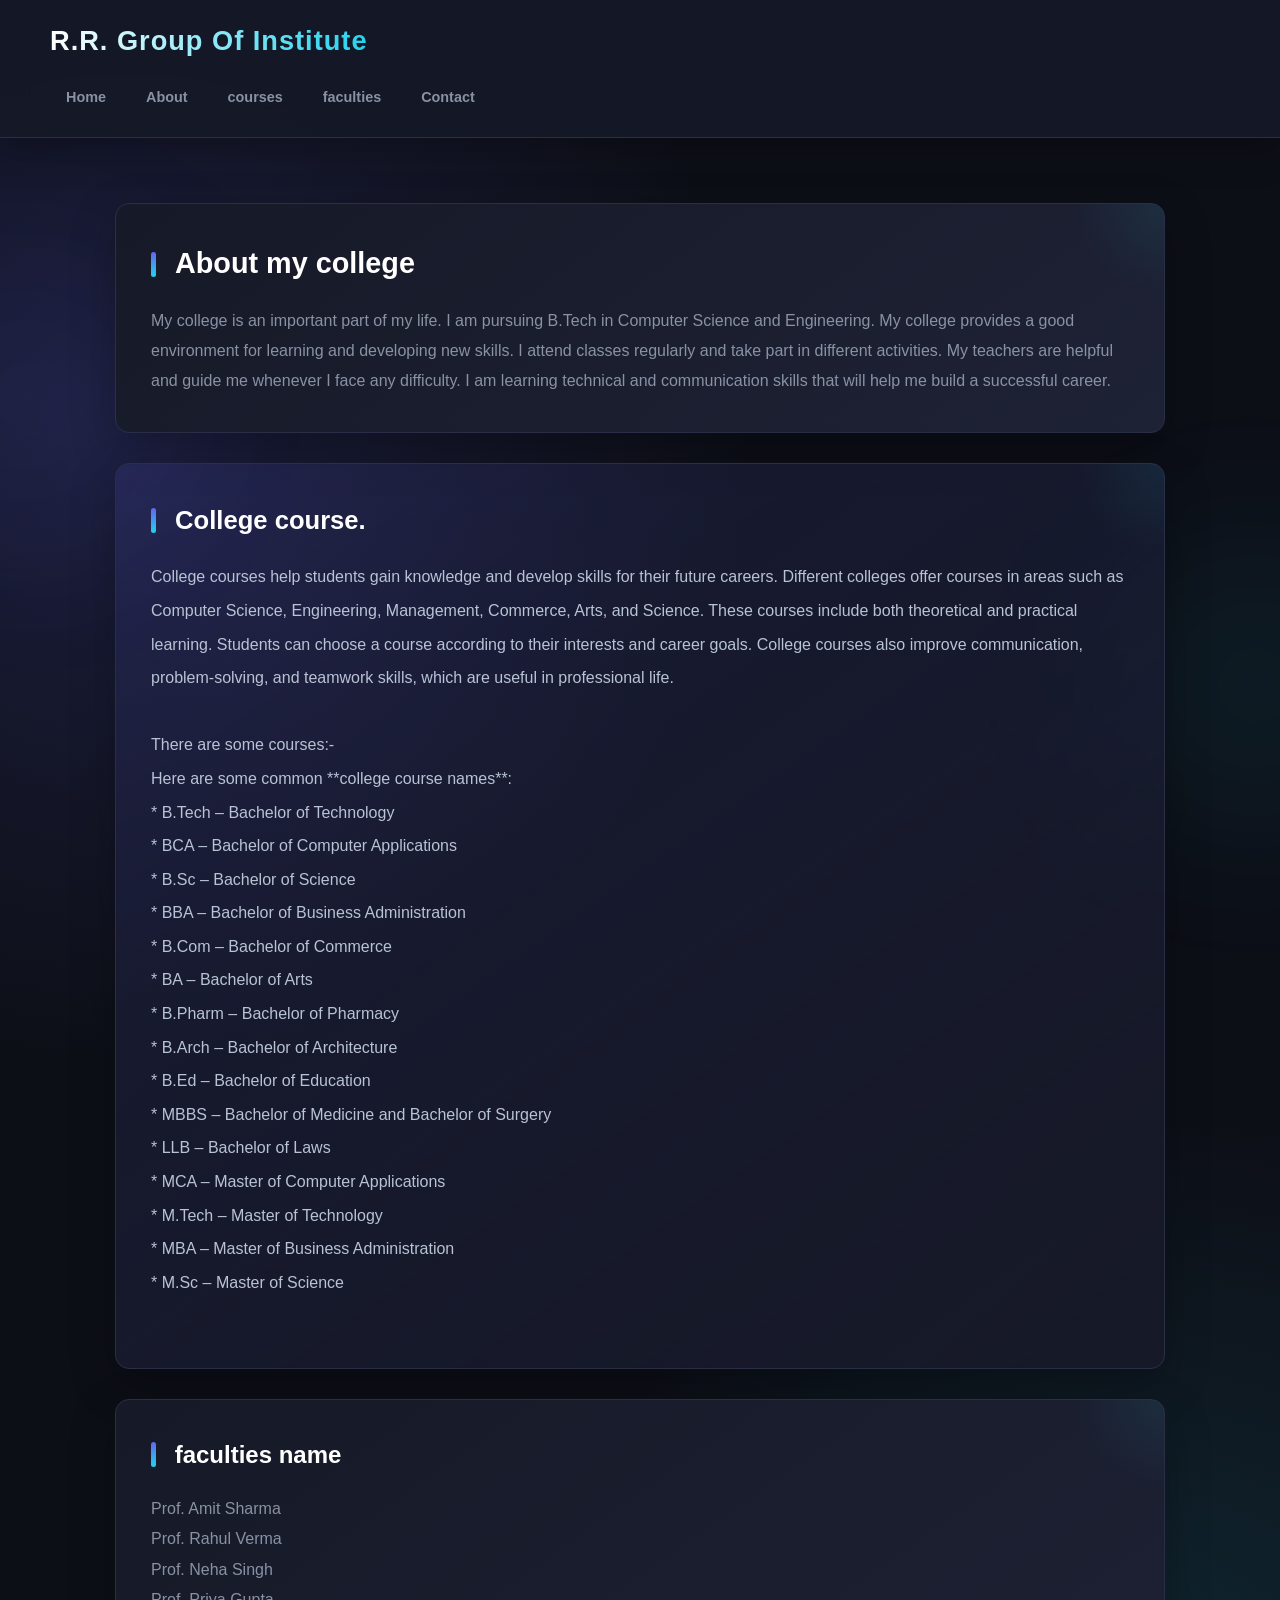
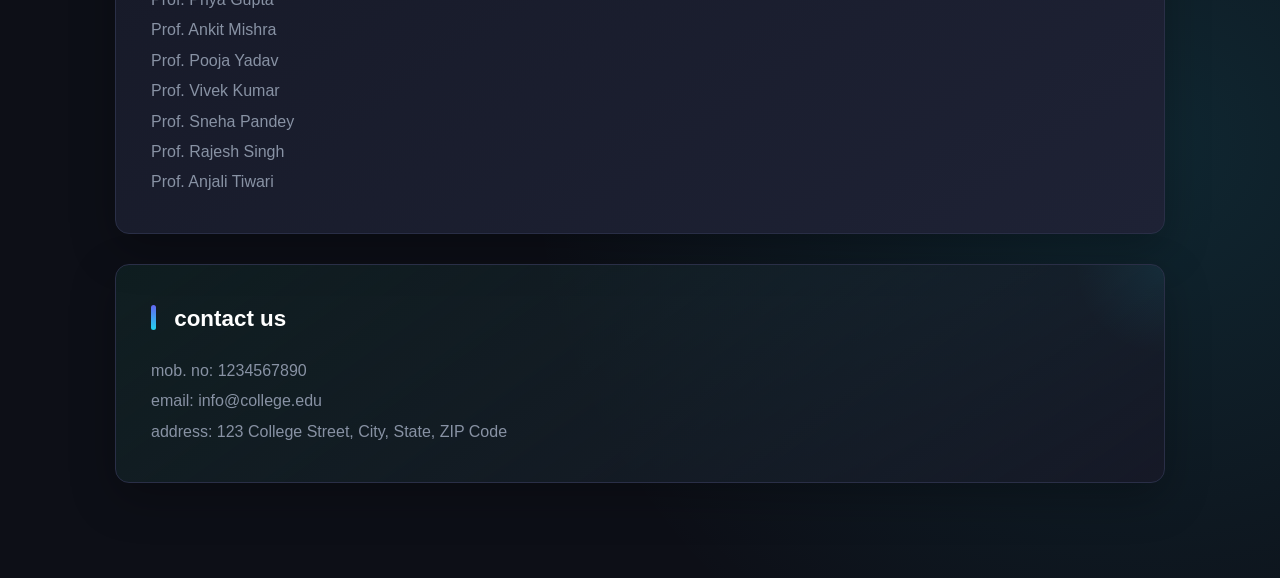
<file: rrgi/index.html>
<!DOCTYPE html>
<html lang="en">
<head>
    <meta charset="UTF-8">
    <meta name="viewport" content="width=device-width, initial-scale=1.0">
    <title>Document</title>
    <link rel="stylesheet" href="style.css">
</head>
<body>
    <header> 
        <h1> R.R. Group Of Institute </h1>
       
        <nav aria-label="main navigation">
            <ul>
                <li><a href="index.html">Home</a></li>
                <li><a href="about.html">About</a></li>
                <li><a href="courses.html">courses</a></li>
                <li><a href="faculties.html">faculties</a></li>
                <li><a href="contact.html">Contact</a></li>
            </ul>     
        </nav>
    </header>
    <main> 
        <article id="mission">
            <h3> About my college</h3>
                <p> My college is an important part of my life. I am pursuing B.Tech in Computer Science and Engineering.
                     My college provides a good environment for learning and developing new skills. 
                     I attend classes regularly and take part in different activities.
                      My teachers are helpful and guide me whenever I face any difficulty.
                     I am learning technical and communication skills that will help me build a successful career.
                    </p> 
        </article>
        <article id="courses">
            <h4>
        College course.
            </h4>
            <p> College courses help students gain knowledge and develop skills for their future careers. 
                Different colleges offer courses in areas such as Computer Science,
                 Engineering, Management, Commerce, Arts, and Science. 
                 These courses include both theoretical and practical learning. 
                 Students can choose a course according to their interests and career goals. 
                 College courses also improve communication, problem-solving, and teamwork skills,
                  which are useful in professional life.<br><br>
                There are some courses:-<br>

                Here are some common **college course names**:<br>

* B.Tech – Bachelor of Technology<br>
* BCA – Bachelor of Computer Applications<br>
* B.Sc – Bachelor of Science<br>
* BBA – Bachelor of Business Administration<br>
* B.Com – Bachelor of Commerce<br>
* BA – Bachelor of Arts<br>
* B.Pharm – Bachelor of Pharmacy<br>
* B.Arch – Bachelor of Architecture<br>
* B.Ed – Bachelor of Education<br>
* MBBS – Bachelor of Medicine and Bachelor of Surgery<br>
* LLB – Bachelor of Laws<br>
* MCA – Master of Computer Applications<br>
* M.Tech – Master of Technology<br>
* MBA – Master of Business Administration<br>
* M.Sc – Master of Science<br><br>

</p>
        </article>
        <article id="Faculties">
            <h5> faculties name</h5>
            <p> Prof. Amit Sharma<br>
Prof. Rahul Verma<br>
Prof. Neha Singh<br>
Prof. Priya Gupta<br>
Prof. Ankit Mishra<br>
Prof. Pooja Yadav<br>
Prof. Vivek Kumar<br>
Prof. Sneha Pandey<br>
Prof. Rajesh Singh<br>
Prof. Anjali Tiwari<br></p>
        </article>
        <article id="contact us">

            <h6> contact us</h6>
            <p> mob. no: 1234567890 <br>
            email: info@college.edu<br>
            address: 123 College Street, City, State, ZIP Code<br>
            </p>
        </article>

    </main>


     
</body>
</html>
</file>
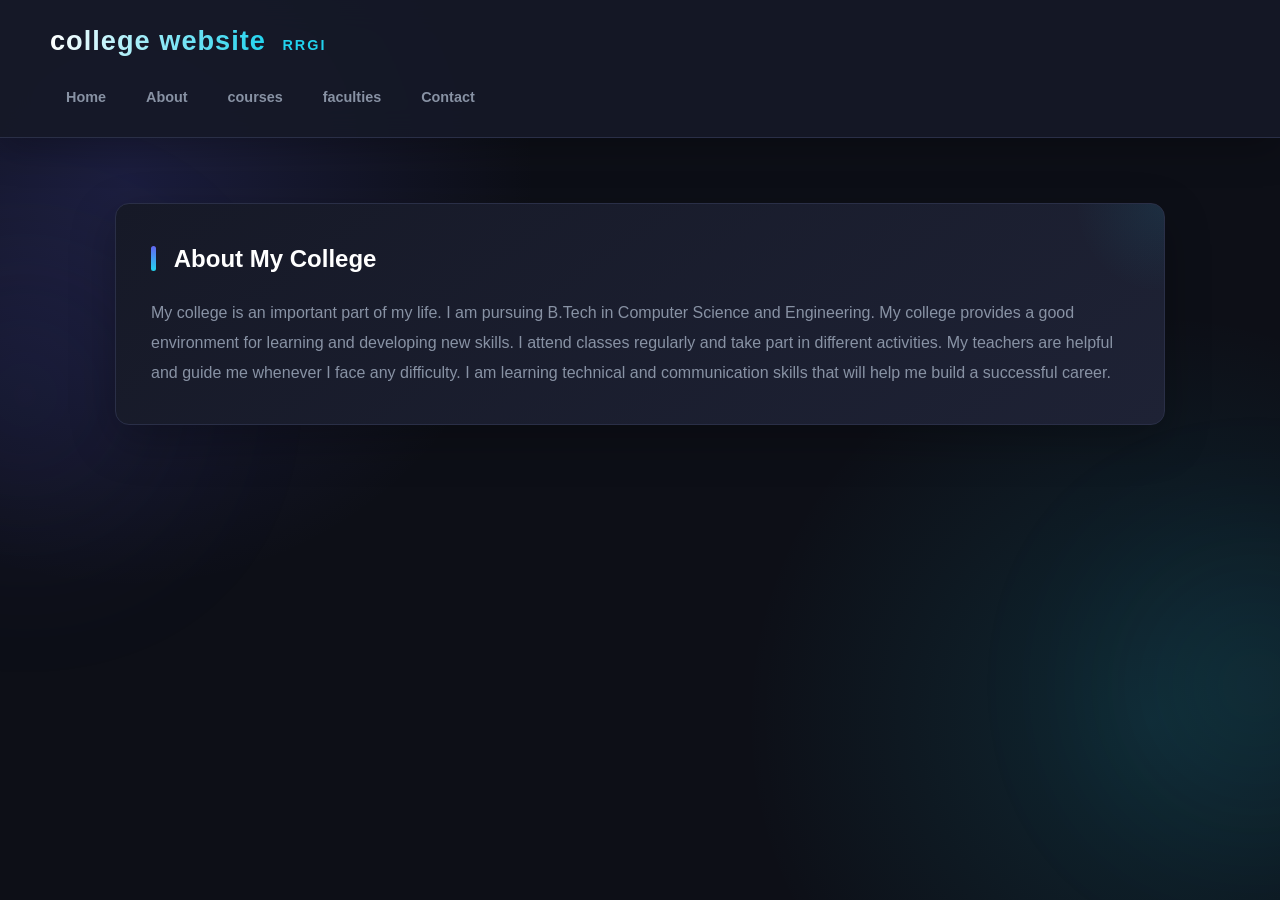
<file: rrgi/about.html>
<!DOCTYPE html>
<html lang="en">
<head>
    <meta charset="UTF-8">
    <meta name="viewport" content="width=device-width, initial-scale=1.0">
    <title>Document</title>
    <link rel="stylesheet" href="style.css">
</head>
<body>
    <header> 
        <h1> college website</h1>
        <p>RRGI</p>
        <nav aria-label="main navigation">
            <ul>
                <li><a href="index.html">Home</a></li>
                <li><a href="about.html">About</a></li>
                <li><a href="courses.html">courses</a></li>
                <li><a href="faculties.html">faculties</a></li>
                <li><a href="contact.html">Contact</a></li>
            </ul>     
        </nav>
    </header>
    <main>
        <article id="about">
            <h5> About My College</h5>
            <p>
                My college is an important part of my life.
                 I am pursuing B.Tech in Computer Science and Engineering. 
                 My college provides a good environment for learning and developing new skills. 
                 I attend classes regularly and take part in different activities.
                  My teachers are helpful and guide me whenever I face any difficulty. 
                  I am learning technical and communication skills that will help me build a successful career.


            </p>
        </article>
    </main>
</file>
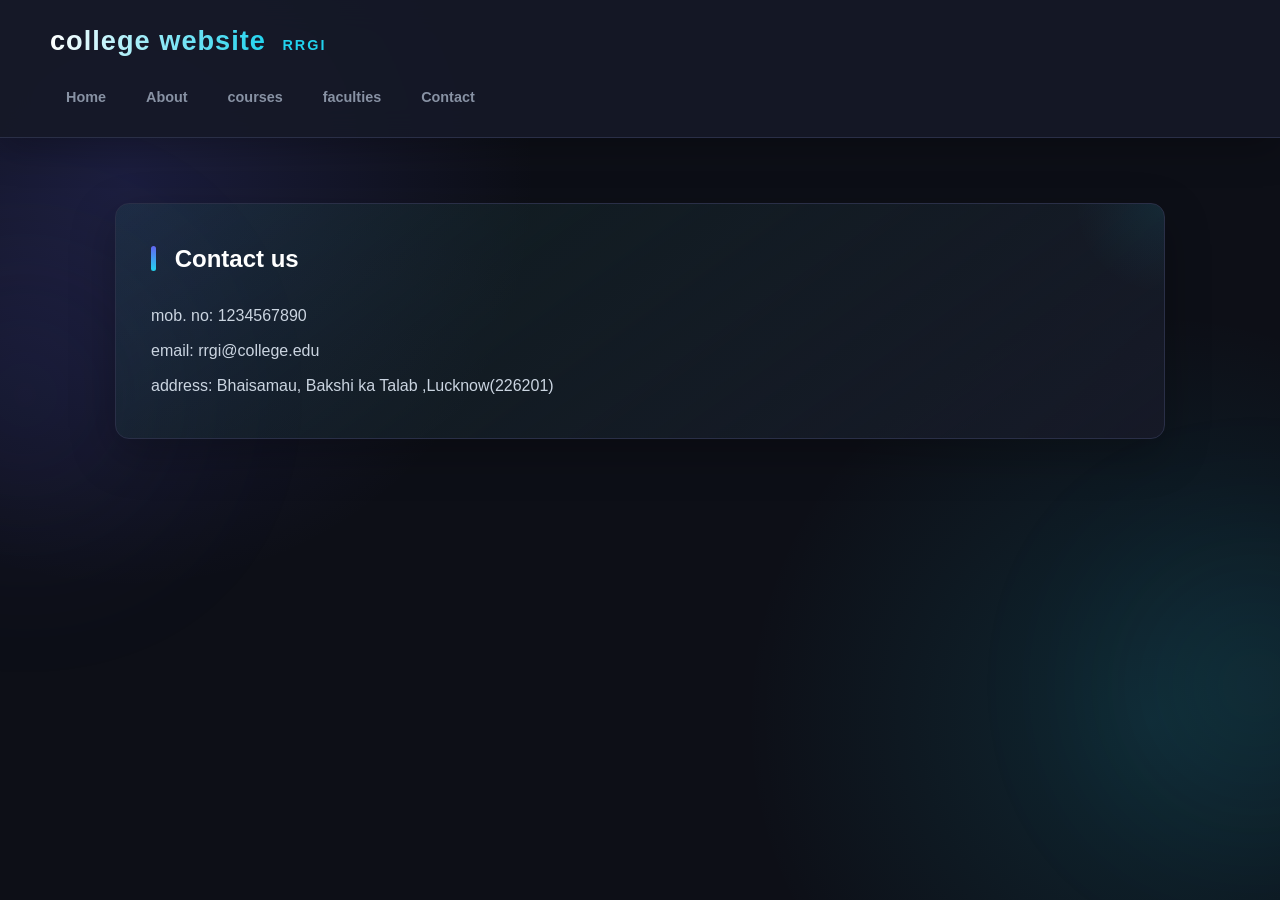
<file: rrgi/contact.html>
<!DOCTYPE html>
<html lang="en">
<head>
    <meta charset="UTF-8">
    <meta name="viewport" content="width=device-width, initial-scale=1.0">
    <title>Document</title>
    <link rel="stylesheet" href="style.css">
</head>
<body>
    <header> 
        <h1> college website</h1>
        <p>RRGI</p>
        <nav aria-label="main navigation">
            <ul>
                <li><a href="index.html">Home</a></li>
                <li><a href="about.html">About</a></li>
                <li><a href="courses.html">courses</a></li>
                <li><a href="faculties.html">faculties</a></li>
                <li><a href="contact.html">Contact</a></li>
            </ul>     
        </nav>
    </header>
   <main>
     <article id="contact">
        <h5> Contact us </h5>
        <p> mob. no: 1234567890 <br>
            email: rrgi@college.edu<br>
            address: Bhaisamau, Bakshi ka Talab ,Lucknow(226201) <br>
            </p>
    </article>
   </main>
</body>
</html>
</file>
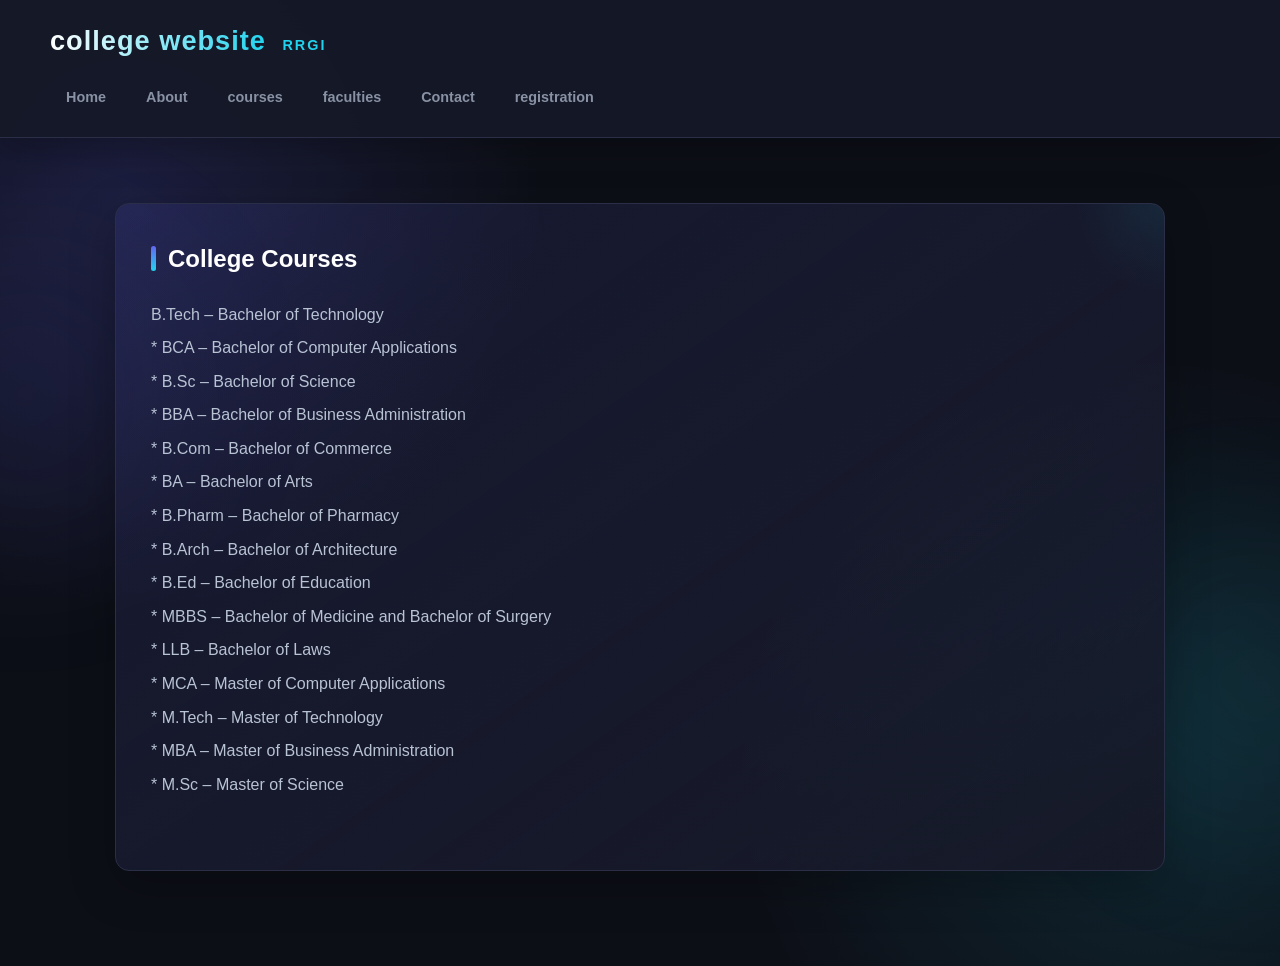
<file: rrgi/courses.html>
<!DOCTYPE html>
<html lang="en">
<head>
    <meta charset="UTF-8">
    <meta name="viewport" content="width=device-width, initial-scale=1.0">
    <title>Document</title>
    <link rel="stylesheet" href="style.css">
</head>
<body>
    <header> 
        <h1> college website</h1>
        <p>RRGI</p>
        <nav aria-label="main navigation">
            <ul>
                <li><a href="index.html">Home</a></li>
                <li><a href="about.html">About</a></li>
                <li><a href="courses.html">courses</a></li>
                <li><a href="faculties.html">faculties</a></li>
                <li><a href="contact.html">Contact</a></li>
                <li><a href="registration.html">registration </a></li>
            </ul>     
        </nav>
    </header>
    <main>
        <article id ="courses">
            <h5>College Courses</h5>
            <p>
                 B.Tech – Bachelor of Technology<br>
* BCA – Bachelor of Computer Applications<br>
* B.Sc – Bachelor of Science<br>
* BBA – Bachelor of Business Administration<br>
* B.Com – Bachelor of Commerce<br>
* BA – Bachelor of Arts<br>
* B.Pharm – Bachelor of Pharmacy<br>
* B.Arch – Bachelor of Architecture<br>
* B.Ed – Bachelor of Education<br>
* MBBS – Bachelor of Medicine and Bachelor of Surgery<br>
* LLB – Bachelor of Laws<br>
* MCA – Master of Computer Applications<br>
* M.Tech – Master of Technology<br>
* MBA – Master of Business Administration<br>
* M.Sc – Master of Science<br><br>

            </p>
        </article>
    </main>
</body>
</html>
</file>
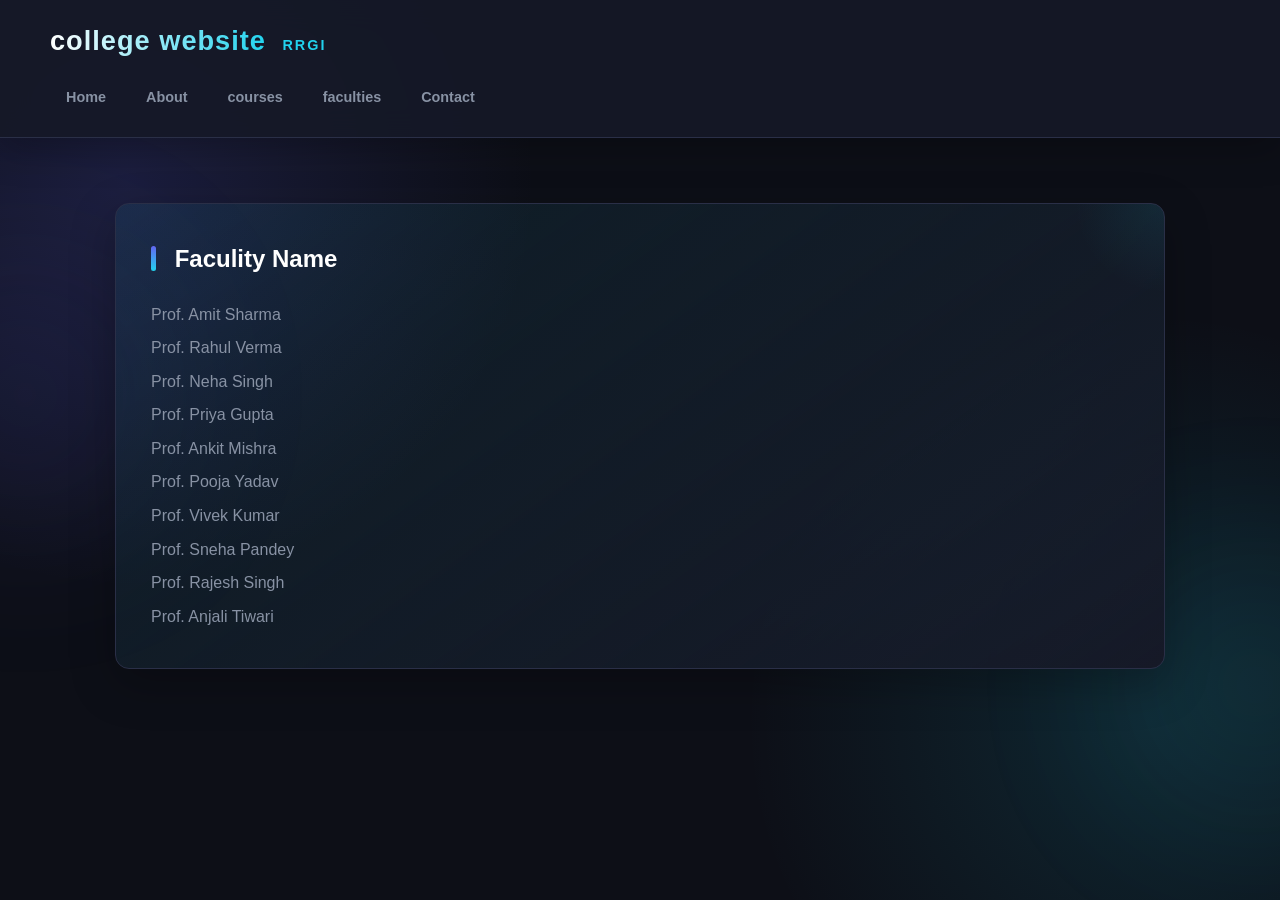
<file: rrgi/faculties.html>
<!DOCTYPE html>
<html lang="en">
<head>
    <meta charset="UTF-8">
    <meta name="viewport" content="width=device-width, initial-scale=1.0">
    <title>Document</title>
    <link rel="stylesheet" href="style.css">
</head>
<body>
    <header> 
        <h1> college website</h1>
        <p>RRGI</p>
        <nav aria-label="main navigation">
            <ul>
                <li><a href="index.html">Home</a></li>
                <li><a href="about.html">About</a></li>
                <li><a href="courses.html">courses</a></li>
                <li><a href="faculties.html">faculties</a></li>
                <li><a href="contact.html">Contact</a></li>
            </ul>     
        </nav>
    </header>   
    <main><article id="faculity">
        <h5> Faculity Name</h5>
        <p>
            Prof. Amit Sharma<br>
Prof. Rahul Verma<br>
Prof. Neha Singh<br>
Prof. Priya Gupta<br>
Prof. Ankit Mishra<br>
Prof. Pooja Yadav<br>
Prof. Vivek Kumar<br>
Prof. Sneha Pandey<br>
Prof. Rajesh Singh<br>
Prof. Anjali Tiwari<br></p>
        </p>
    </article>
</main>
</body>
</html>
</file>
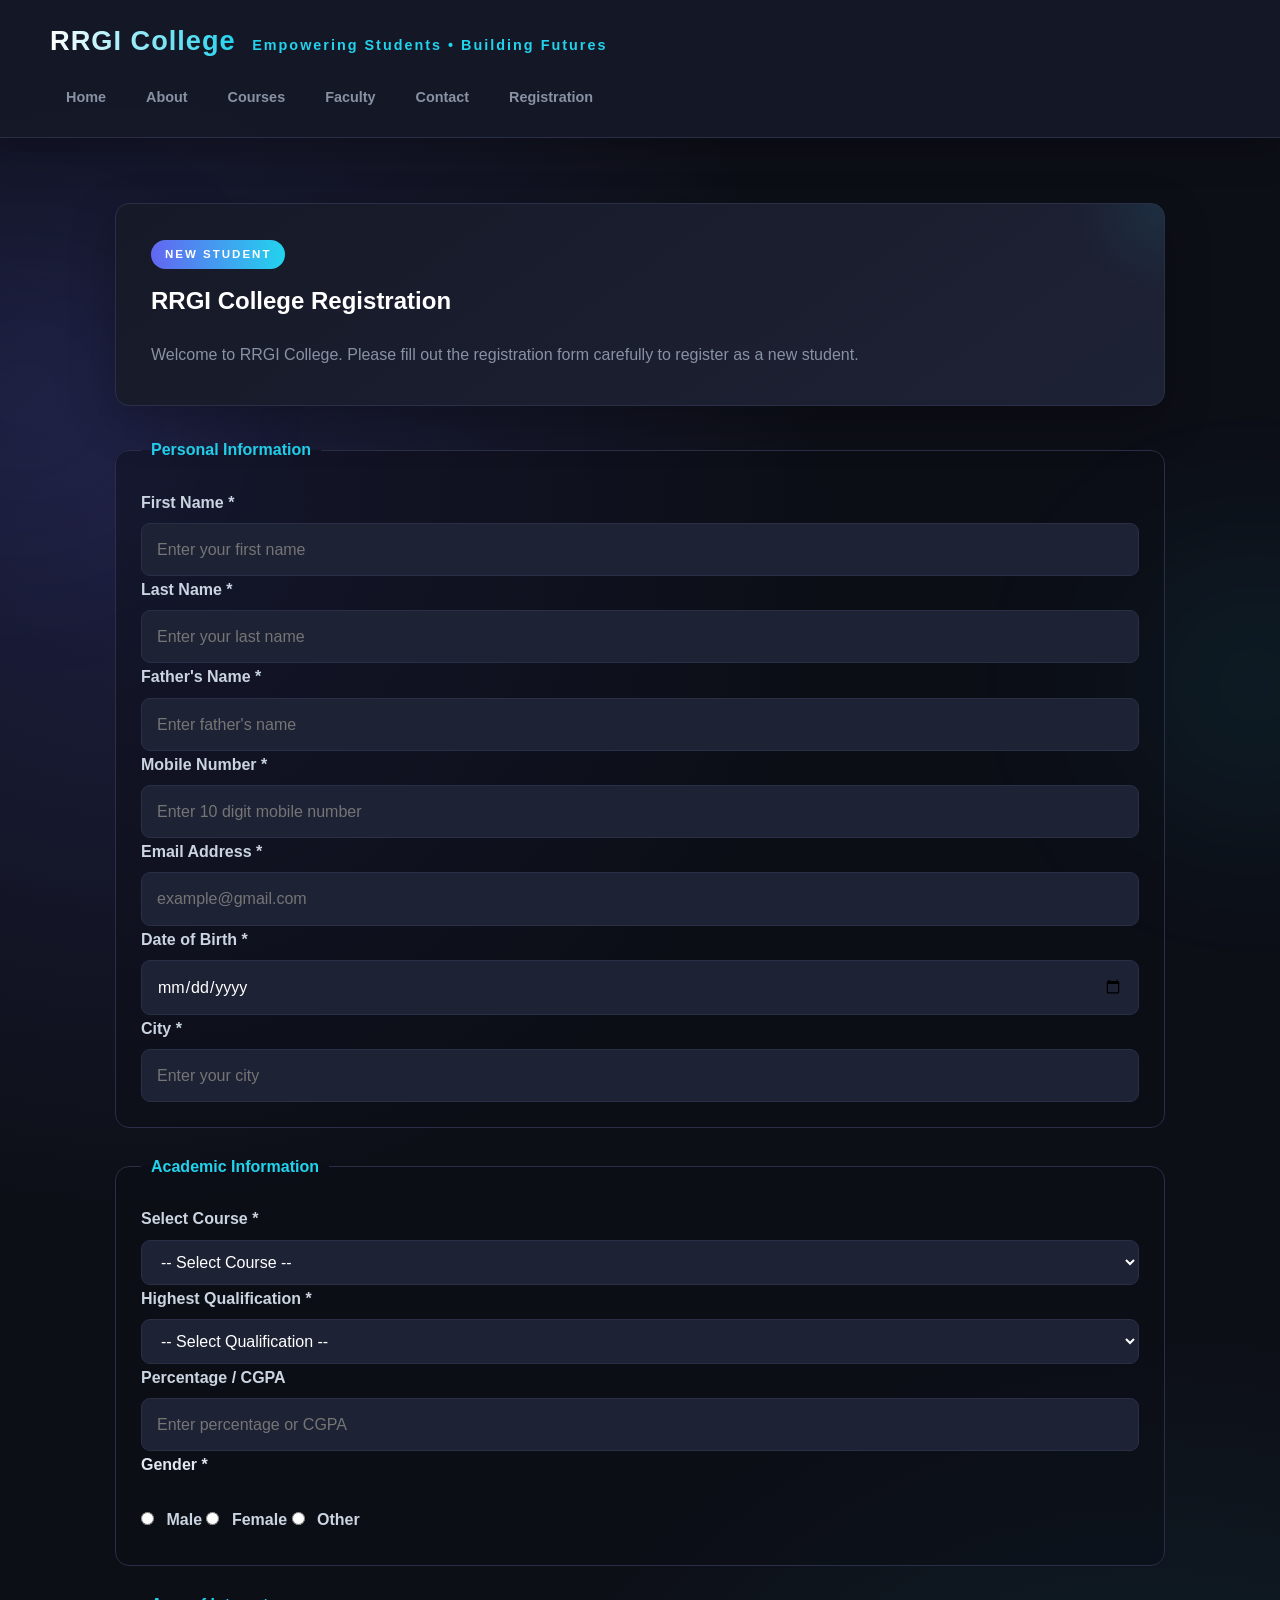
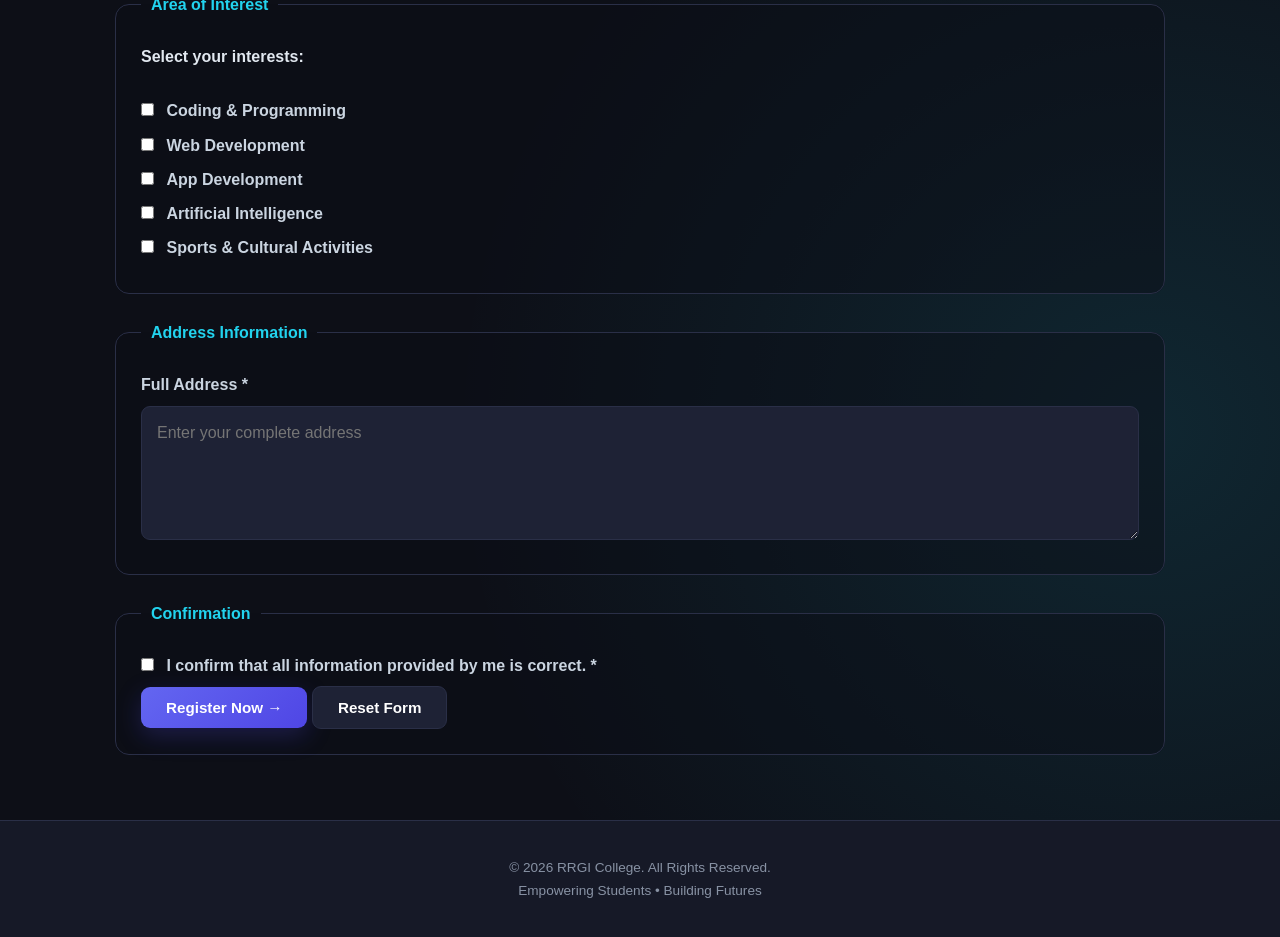
<file: rrgi/registration.html>
<!DOCTYPE html>
<html lang="en">

<head>

    <meta charset="UTF-8">

    <meta name="viewport"
          content="width=device-width, initial-scale=1.0">

    <title>RRGI College - Student Registration</title>

    <link rel="stylesheet" href="style.css">

</head>


<body>

    <!-- ================= HEADER ================= -->

    <header>

        <h1>RRGI College</h1>

        <p>Empowering Students • Building Futures</p>


        <nav aria-label="Main Navigation">

            <ul>

                <li>
                    <a href="index.html">Home</a>
                </li>

                <li>
                    <a href="about.html">About</a>
                </li>

                <li>
                    <a href="courses.html">Courses</a>
                </li>

                <li>
                    <a href="faculties.html">Faculty</a>
                </li>

                <li>
                    <a href="contact.html">Contact</a>
                </li>

                <li>
                    <a href="registration.html">
                        Registration
                    </a>
                </li>

            </ul>

        </nav>

    </header>

    <main>

        <section id="registration-portal">

            <article>

                <span class="visitor-badge">
                    NEW STUDENT
                </span>


                <h2>
                    RRGI College Registration
                </h2>


                <p>
                    Welcome to RRGI College.
                    Please fill out the registration form
                    carefully to register as a new student.
                </p>

            </article>

            <form action="#" method="post">

                <fieldset>

                    <legend>
                        Personal Information
                    </legend>


                    <p>

                        <label for="first-name">
                            First Name *
                        </label>

                        <input
                            type="text"
                            id="first-name"
                            name="first_name"
                            placeholder="Enter your first name"
                            required>

                    </p>


                    <p>

                        <label for="last-name">
                            Last Name *
                        </label>

                        <input
                            type="text"
                            id="last-name"
                            name="last_name"
                            placeholder="Enter your last name"
                            required>

                    </p>


                    <p>

                        <label for="father-name">
                            Father's Name *
                        </label>

                        <input
                            type="text"
                            id="father-name"
                            name="father_name"
                            placeholder="Enter father's name"
                            required>

                    </p>


                    <p>

                        <label for="mobile">
                            Mobile Number *
                        </label>

                        <input
                            type="tel"
                            id="mobile"
                            name="mobile"
                            placeholder="Enter 10 digit mobile number"
                            pattern="[0-9]{10}"
                            required>

                    </p>


                    <p>

                        <label for="email">
                            Email Address *
                        </label>

                        <input
                            type="email"
                            id="email"
                            name="email"
                            placeholder="example@gmail.com"
                            required>

                    </p>


                    <p>

                        <label for="dob">
                            Date of Birth *
                        </label>

                        <input
                            type="date"
                            id="dob"
                            name="dob"
                            required>

                    </p>


                    <p>

                        <label for="city">
                            City *
                        </label>

                        <input
                            type="text"
                            id="city"
                            name="city"
                            placeholder="Enter your city"
                            required>

                    </p>

                </fieldset>

                <fieldset>

                    <legend>
                        Academic Information
                    </legend>


                    <p>

                        <label for="course">
                            Select Course *
                        </label>

                        <select
                            id="course"
                            name="course"
                            required>

                            <option value="">
                                -- Select Course --
                            </option>

                            <option value="btech-cse">
                                B.Tech - Computer Science & Engineering
                            </option>

                            <option value="btech-it">
                                B.Tech - Information Technology
                            </option>

                            <option value="bca">
                                BCA - Bachelor of Computer Applications
                            </option>

                            <option value="bba">
                                BBA - Bachelor of Business Administration
                            </option>

                            <option value="bcom">
                                B.Com - Bachelor of Commerce
                            </option>

                            <option value="mca">
                                MCA - Master of Computer Applications
                            </option>

                        </select>

                    </p>


                    <p>

                        <label for="qualification">
                            Highest Qualification *
                        </label>

                        <select
                            id="qualification"
                            name="qualification"
                            required>

                            <option value="">
                                -- Select Qualification --
                            </option>

                            <option value="10th">
                                10th
                            </option>

                            <option value="12th">
                                12th
                            </option>

                            <option value="diploma">
                                Diploma
                            </option>

                            <option value="graduation">
                                Graduation
                            </option>

                        </select>

                    </p>


                    <p>

                        <label for="percentage">
                            Percentage / CGPA
                        </label>

                        <input
                            type="text"
                            id="percentage"
                            name="percentage"
                            placeholder="Enter percentage or CGPA">

                    </p>


                    <p>

                        <strong>
                            Gender *
                        </strong>

                        <br><br>

                        <input
                            type="radio"
                            id="male"
                            name="gender"
                            value="male"
                            required>

                        <label for="male">
                            Male
                        </label>


                        <input
                            type="radio"
                            id="female"
                            name="gender"
                            value="female">

                        <label for="female">
                            Female
                        </label>


                        <input
                            type="radio"
                            id="other"
                            name="gender"
                            value="other">

                        <label for="other">
                            Other
                        </label>

                    </p>

                </fieldset>



                <!-- INTEREST -->

                <fieldset>

                    <legend>
                        Area of Interest
                    </legend>


                    <p>

                        <strong>
                            Select your interests:
                        </strong>

                        <br><br>


                        <input
                            type="checkbox"
                            id="coding"
                            name="interest"
                            value="coding">

                        <label for="coding">
                            Coding & Programming
                        </label>

                        <br>


                        <input
                            type="checkbox"
                            id="web"
                            name="interest"
                            value="web">

                        <label for="web">
                            Web Development
                        </label>

                        <br>


                        <input
                            type="checkbox"
                            id="app"
                            name="interest"
                            value="app">

                        <label for="app">
                            App Development
                        </label>

                        <br>


                        <input
                            type="checkbox"
                            id="ai"
                            name="interest"
                            value="ai">

                        <label for="ai">
                            Artificial Intelligence
                        </label>

                        <br>


                        <input
                            type="checkbox"
                            id="sports"
                            name="interest"
                            value="sports">

                        <label for="sports">
                            Sports & Cultural Activities
                        </label>

                    </p>

                </fieldset>


                <fieldset>

                    <legend>
                        Address Information
                    </legend>


                    <p>

                        <label for="address">
                            Full Address *
                        </label>

                        <textarea
                            id="address"
                            name="address"
                            rows="4"
                            placeholder="Enter your complete address"
                            required></textarea>

                    </p>

                </fieldset>



       

                <fieldset>

                    <legend>
                        Confirmation
                    </legend>


                    <p>

                        <input
                            type="checkbox"
                            id="terms"
                            name="terms"
                            required>

                        <label for="terms">
                            I confirm that all information
                            provided by me is correct. *
                        </label>

                    </p>


                    <p>

                        <button type="submit">
                            Register Now →
                        </button>


                        <button type="reset">
                            Reset Form
                        </button>

                    </p>

                </fieldset>


            </form>

        </section>

    </main>


    <footer>

        <p>
            © 2026 RRGI College.
            All Rights Reserved.
        </p>

        <p>
            Empowering Students • Building Futures
        </p>

    </footer>


</body>

</html>
</file>
<file: rrgi/style.css>
/* =====================================================
   RRGI COLLEGE WEBSITE
   Modern Animated CSS
   ===================================================== */

/* ── CSS VARIABLES ─────────────────────────────────── */

:root {
    --theme-color: #6366f1;
    --theme-dark: #4f46e5;
    --accent: #22d3ee;

    --bg: #0d0f17;
    --surface: #161927;
    --surface2: #1e2235;

    --border: #2a2f47;

    --text: #e2e8f0;
    --muted: #8892a4;

    --green: #34d399;
    --yellow: #fbbf24;
    --red: #f87171;

    --radius: 14px;
    --gap: 16px;
}


/* ── RESET ──────────────────────────────────────────── */

* {
    box-sizing: border-box;
    margin: 0;
    padding: 0;
}


/* ── HTML ───────────────────────────────────────────── */

html {
    font-size: 16px;
    scroll-behavior: smooth;
}


/* ── BODY ───────────────────────────────────────────── */

body {
    font-family: 'Inter', Arial, sans-serif;

    background:
        radial-gradient(
            circle at 10% 20%,
            rgba(99, 102, 241, 0.18),
            transparent 30%
        ),
        radial-gradient(
            circle at 90% 80%,
            rgba(34, 211, 238, 0.12),
            transparent 30%
        ),
        var(--bg);

    color: var(--text);
    line-height: 1.7;

    min-height: 100vh;
}


/* ── ANIMATED BACKGROUND ───────────────────────────── */

body::before {
    content: "";

    position: fixed;

    width: 250px;
    height: 250px;

    left: -100px;
    top: 30%;

    background: var(--theme-color);

    border-radius: 50%;

    filter: blur(100px);

    opacity: 0.12;

    z-index: -1;

    animation: floatingGlow 7s ease-in-out infinite alternate;
}


body::after {
    content: "";

    position: fixed;

    width: 250px;
    height: 250px;

    right: -100px;
    bottom: 10%;

    background: var(--accent);

    border-radius: 50%;

    filter: blur(100px);

    opacity: 0.10;

    z-index: -1;

    animation: floatingGlow2 9s ease-in-out infinite alternate;
}


/* ── GLOW ANIMATION ────────────────────────────────── */

@keyframes floatingGlow {

    0% {
        transform: translate(0, 0);
    }

    100% {
        transform: translate(80px, -60px);
    }
}


@keyframes floatingGlow2 {

    0% {
        transform: translate(0, 0);
    }

    100% {
        transform: translate(-70px, 50px);
    }
}


/* =====================================================
   HEADER
   ===================================================== */

header {

    position: sticky;

    top: 0;

    z-index: 1000;

    padding: 18px 50px;

    background: rgba(22, 25, 39, 0.90);

    backdrop-filter: blur(15px);

    border-bottom: 1px solid var(--border);

    box-shadow:
        0 10px 35px rgba(0, 0, 0, 0.25);

    animation: headerSlide 0.8s ease;
}


@keyframes headerSlide {

    from {
        transform: translateY(-100%);
        opacity: 0;
    }

    to {
        transform: translateY(0);
        opacity: 1;
    }
}


/* ── COLLEGE NAME ──────────────────────────────────── */

header h1 {

    display: inline-block;

    font-size: 1.7rem;

    font-weight: 800;

    letter-spacing: 1px;

    background:
        linear-gradient(
            90deg,
            #ffffff,
            var(--accent),
            var(--theme-color),
            #ffffff
        );

    background-size: 300% auto;

    -webkit-background-clip: text;
    background-clip: text;

    -webkit-text-fill-color: transparent;

    animation: headingGradient 4s linear infinite;
}


@keyframes headingGradient {

    0% {
        background-position: 0% center;
    }

    100% {
        background-position: 300% center;
    }
}


/* ── RRGI TEXT ────────────────────────────────────── */

header p {

    display: inline-block;

    margin-left: 12px;

    color: var(--accent);

    font-size: 0.9rem;

    font-weight: 600;

    letter-spacing: 2px;

    animation: pulseText 2s ease-in-out infinite;
}


@keyframes pulseText {

    0%,
    100% {
        opacity: 0.6;
    }

    50% {
        opacity: 1;
    }
}


/* =====================================================
   NAVIGATION
   ===================================================== */

nav {
    margin-top: 12px;
}


nav ul {

    display: flex;

    align-items: center;

    flex-wrap: wrap;

    gap: 8px;

    list-style: none;
}


nav li {
    list-style: none;
}


nav a {

    position: relative;

    display: inline-block;

    padding: 9px 16px;

    color: var(--muted);

    text-decoration: none;

    font-size: 0.9rem;

    font-weight: 600;

    border-radius: 9px;

    transition:
        color 0.3s ease,
        background 0.3s ease,
        transform 0.3s ease;
}


nav a::after {

    content: "";

    position: absolute;

    left: 15px;
    right: 15px;

    bottom: 3px;

    height: 2px;

    background:
        linear-gradient(
            90deg,
            var(--theme-color),
            var(--accent)
        );

    transform: scaleX(0);

    transition: transform 0.3s ease;
}


nav a:hover {

    color: white;

    background:
        rgba(99, 102, 241, 0.15);

    transform: translateY(-3px);
}


nav a:hover::after {

    transform: scaleX(1);
}


/* =====================================================
   MAIN
   ===================================================== */

main {

    width: min(1050px, 92%);

    margin: auto;

    padding: 65px 0;
}


/* =====================================================
   ARTICLE / CARDS
   ===================================================== */

article {

    position: relative;

    overflow: hidden;

    margin-bottom: 30px;

    padding: 35px;

    background:
        linear-gradient(
            145deg,
            var(--surface),
            var(--surface2)
        );

    border: 1px solid var(--border);

    border-radius: var(--radius);

    box-shadow:
        0 15px 45px rgba(0, 0, 0, 0.25);

    transition:
        transform 0.35s ease,
        box-shadow 0.35s ease,
        border-color 0.35s ease;

    animation: cardAppear 0.8s ease both;
}


/* CARD LIGHT EFFECT */

article::before {

    content: "";

    position: absolute;

    width: 180px;
    height: 180px;

    right: -90px;
    top: -90px;

    border-radius: 50%;

    background:
        radial-gradient(
            circle,
            var(--accent),
            transparent 70%
        );

    opacity: 0.08;

    transition: transform 0.5s ease;
}


article:hover {

    transform: translateY(-8px);

    border-color:
        rgba(99, 102, 241, 0.5);

    box-shadow:
        0 25px 60px rgba(0, 0, 0, 0.40);
}


article:hover::before {

    transform: scale(1.5);

}


@keyframes cardAppear {

    from {

        opacity: 0;

        transform: translateY(30px);
    }

    to {

        opacity: 1;

        transform: translateY(0);
    }
}


/* =====================================================
   HEADINGS
   ===================================================== */

article h1,
article h2,
article h3,
article h4,
article h5,
article h6 {

    color: white;

    font-weight: 800;

    margin-bottom: 18px;
}


article h3 {
    font-size: 1.8rem;
}


article h4 {
    font-size: 1.6rem;
}


article h5 {
    font-size: 1.5rem;
}


article h6 {
    font-size: 1.4rem;
}


/* HEADING LINE */

article h3::before,
article h4::before,
article h5::before,
article h6::before {

    content: "";

    display: inline-block;

    width: 5px;

    height: 25px;

    margin-right: 12px;

    vertical-align: -4px;

    border-radius: 5px;

    background:
        linear-gradient(
            var(--theme-color),
            var(--accent)
        );
}


/* =====================================================
   PARAGRAPH
   ===================================================== */

article p {

    color: var(--muted);

    font-size: 1rem;

    line-height: 1.9;
}


/* =====================================================
   HOME SECTION
   ===================================================== */

#home {

    text-align: center;

    padding: 75px 35px;

    background:
        linear-gradient(
            135deg,
            rgba(99, 102, 241, 0.18),
            rgba(34, 211, 238, 0.05)
        ),
        var(--surface);
}


#home::after {

    content:
        "LEARN  •  BUILD  •  GROW";

    display: block;

    margin-top: 25px;

    color: var(--accent);

    font-size: 0.8rem;

    font-weight: 800;

    letter-spacing: 5px;

    animation: pulseText 2s infinite;
}


/* =====================================================
   COURSES
   ===================================================== */

#courses {

    background:
        linear-gradient(
            145deg,
            rgba(99, 102, 241, 0.12),
            var(--surface)
        );
}


#courses p {

    line-height: 2.1;

    color: #b8c3d4;
}


/* =====================================================
   FACULTY
   ===================================================== */

#faculity,
#faculties {

    background:
        linear-gradient(
            145deg,
            rgba(34, 211, 238, 0.08),
            var(--surface)
        );
}


#faculity p,
#faculties p {

    line-height: 2.1;

}


/* =====================================================
   CONTACT
   ===================================================== */

#contact,
#contact\ us {

    background:
        linear-gradient(
            145deg,
            rgba(52, 211, 153, 0.08),
            var(--surface)
        );
}


#contact p {

    color: #cbd5e1;

    line-height: 2.2;
}


/* =====================================================
   REGISTRATION FORM
   ===================================================== */

form {

    display: flex;

    flex-direction: column;

    gap: 25px;
}


fieldset {

    padding: 25px;

    border: 1px solid var(--border);

    border-radius: var(--radius);

    background:
        rgba(13, 15, 23, 0.45);
}


legend {

    padding: 0 10px;

    color: var(--accent);

    font-weight: 800;

    font-size: 1rem;
}


label {

    display: inline-block;

    margin-bottom: 7px;

    color: #cbd5e1;

    font-weight: 600;
}


input,
select,
textarea {

    width: 100%;

    padding: 12px 15px;

    color: white;

    background: var(--surface2);

    border: 1px solid var(--border);

    border-radius: 9px;

    outline: none;

    font: inherit;

    transition:
        border-color 0.3s ease,
        box-shadow 0.3s ease,
        transform 0.3s ease;
}


input:focus,
select:focus,
textarea:focus {

    border-color:
        var(--theme-color);

    box-shadow:
        0 0 0 4px
        rgba(99, 102, 241, 0.15);

    transform: translateY(-2px);
}


input[type="radio"],
input[type="checkbox"] {

    width: auto;

    accent-color: var(--theme-color);

    margin-right: 8px;
}


/* =====================================================
   BUTTONS
   ===================================================== */

button {

    padding: 12px 25px;

    border: none;

    border-radius: 9px;

    color: white;

    background:
        linear-gradient(
            135deg,
            var(--theme-color),
            var(--theme-dark)
        );

    font-size: 0.95rem;

    font-weight: 700;

    cursor: pointer;

    box-shadow:
        0 8px 25px
        rgba(79, 70, 229, 0.25);

    transition:
        transform 0.3s ease,
        box-shadow 0.3s ease,
        border-radius 0.3s ease;
}


button:hover {

    transform:
        translateY(-4px)
        scale(1.04);

    box-shadow:
        0 15px 35px
        rgba(79, 70, 229, 0.4);

    border-radius: 30px;
}


button[type="reset"] {

    background: var(--surface2);

    border: 1px solid var(--border);

    box-shadow: none;
}


button[type="reset"]:hover {

    background: var(--red);

    border-color: var(--red);
}


/* =====================================================
   FOOTER
   ===================================================== */

footer {

    padding: 35px 20px;

    text-align: center;

    color: var(--muted);

    font-size: 0.85rem;

    background: var(--surface);

    border-top: 1px solid var(--border);
}


footer a {

    color: var(--accent);

    text-decoration: none;

    transition:
        color 0.3s ease;
}


footer a:hover {

    color: white;

    text-decoration: underline;
}


/* =====================================================
   SCROLLBAR
   ===================================================== */

::-webkit-scrollbar {

    width: 8px;
}


::-webkit-scrollbar-track {

    background: var(--bg);
}


::-webkit-scrollbar-thumb {

    background:
        linear-gradient(
            var(--theme-color),
            var(--accent)
        );

    border-radius: 10px;
}


::-webkit-scrollbar-thumb:hover {

    background: var(--theme-color);
}


/* =====================================================
   TEXT SELECTION
   ===================================================== */

::selection {

    background: var(--theme-color);

    color: white;
}


/* =====================================================
   RESPONSIVE — TABLET
   ===================================================== */

@media (max-width: 768px) {

    header {

        padding: 16px 25px;
    }


    header h1 {

        font-size: 1.4rem;
    }


    header p {

        display: block;

        margin: 3px 0 0;
    }


    nav ul {

        justify-content: center;

        gap: 5px;
    }


    nav a {

        padding: 8px 10px;

        font-size: 0.82rem;
    }


    main {

        width: 94%;

        padding: 45px 0;
    }


    article {

        padding: 25px 20px;
    }


    #home {

        padding: 50px 20px;
    }


    fieldset {

        padding: 20px;
    }

}


/* =====================================================
   RESPONSIVE — MOBILE
   ===================================================== */

@media (max-width: 480px) {

    header h1 {

        font-size: 1.25rem;
    }


    nav ul {

        gap: 3px;
    }


    nav a {

        padding: 7px 8px;

        font-size: 0.75rem;
    }


    article h3 {

        font-size: 1.45rem;
    }


    article h4 {

        font-size: 1.3rem;
    }


    article h5 {

        font-size: 1.25rem;
    }


    article p {

        font-size: 0.9rem;
    }


    button {

        width: 100%;

        margin-bottom: 8px;
    }

}


/* =====================================================
   REDUCE MOTION FOR ACCESSIBILITY
   ===================================================== */

@media (prefers-reduced-motion: reduce) {

    *,
    *::before,
    *::after {

        animation-duration: 0.01ms !important;

        animation-iteration-count: 1 !important;

        transition-duration: 0.01ms !important;

        scroll-behavior: auto !important;
    }

}
```css
/* =====================================================
   NEW VISITOR REGISTRATION
   ===================================================== */

.visitor-registration {

    position: relative;

    display: flex;

    align-items: center;

    justify-content: space-between;

    gap: 30px;

    margin-top: 30px;

    padding: 45px 40px;

    overflow: hidden;

    background:
        linear-gradient(
            135deg,
            rgba(99, 102, 241, 0.22),
            rgba(34, 211, 238, 0.10)
        );

    border: 1px solid
        rgba(99, 102, 241, 0.35);

    border-radius: 18px;

    box-shadow:
        0 20px 50px
        rgba(0, 0, 0, 0.30);

    animation:
        visitorAppear 0.8s ease both;

    transition:
        transform 0.35s ease,
        box-shadow 0.35s ease;
}


/* Hover */

.visitor-registration:hover {

    transform: translateY(-7px);

    box-shadow:
        0 25px 65px
        rgba(79, 70, 229, 0.30);
}


/* Background glow */

.visitor-registration::before {

    content: "";

    position: absolute;

    width: 220px;

    height: 220px;

    right: -100px;

    top: -100px;

    border-radius: 50%;

    background:
        radial-gradient(
            circle,
            var(--accent),
            transparent 70%
        );

    opacity: 0.15;

    animation:
        visitorGlow 5s ease-in-out infinite alternate;
}


/* Content */

.visitor-content {

    position: relative;

    z-index: 2;

    max-width: 700px;
}


/* Badge */

.visitor-badge {

    display: inline-block;

    padding: 5px 14px;

    margin-bottom: 12px;

    color: white;

    background:
        linear-gradient(
            90deg,
            var(--theme-color),
            var(--accent)
        );

    border-radius: 50px;

    font-size: 0.72rem;

    font-weight: 800;

    letter-spacing: 2px;

    animation:
        badgePulse 2s ease-in-out infinite;
}


/* Heading */

.visitor-registration h2 {

    margin-bottom: 12px;

    color: white;

    font-size: clamp(1.8rem, 4vw, 2.5rem);

    font-weight: 800;

    background:
        linear-gradient(
            90deg,
            #ffffff,
            var(--accent)
        );

    -webkit-background-clip: text;

    background-clip: text;

    -webkit-text-fill-color: transparent;
}


/* Paragraph */

.visitor-registration p {

    margin-bottom: 25px;

    color: var(--muted);

    font-size: 0.98rem;

    line-height: 1.8;
}


/* Register Button */

.register-btn {

    display: inline-block;

    padding: 13px 28px;

    color: white;

    background:
        linear-gradient(
            135deg,
            var(--theme-color),
            var(--theme-dark)
        );

    border-radius: 10px;

    text-decoration: none;

    font-size: 0.95rem;

    font-weight: 700;

    box-shadow:
        0 8px 25px
        rgba(79, 70, 229, 0.30);

    transition:
        transform 0.3s ease,
        box-shadow 0.3s ease,
        border-radius 0.3s ease;
}


/* Button Hover */

.register-btn:hover {

    color: white;

    transform:
        translateY(-4px)
        scale(1.05);

    border-radius: 30px;

    box-shadow:
        0 15px 35px
        rgba(79, 70, 229, 0.45);
}


/* Graduation Icon */

.visitor-icon {

    position: relative;

    z-index: 2;

    display: flex;

    align-items: center;

    justify-content: center;

    width: 120px;

    height: 120px;

    flex-shrink: 0;

    font-size: 4rem;

    background:
        rgba(255, 255, 255, 0.06);

    border: 1px solid
        rgba(255, 255, 255, 0.12);

    border-radius: 50%;

    box-shadow:
        0 0 40px
        rgba(34, 211, 238, 0.15);

    animation:
        floatingCap 3s ease-in-out infinite;
}


/* Animations */

@keyframes visitorAppear {

    from {

        opacity: 0;

        transform: translateY(35px);
    }

    to {

        opacity: 1;

        transform: translateY(0);
    }
}


@keyframes visitorGlow {

    from {

        transform: translate(0, 0)
        scale(1);
    }

    to {

        transform: translate(-30px, 30px)
        scale(1.3);
    }
}


@keyframes badgePulse {

    0%,
    100% {

        transform: scale(1);

        box-shadow:
            0 0 0
            rgba(99, 102, 241, 0);
    }

    50% {

        transform: scale(1.05);

        box-shadow:
            0 0 20px
            rgba(99, 102, 241, 0.35);
    }
}


@keyframes floatingCap {

    0%,
    100% {

        transform:
            translateY(0)
            rotate(0deg);
    }

    50% {

        transform:
            translateY(-12px)
            rotate(5deg);
    }
}


/* Mobile */

@media (max-width: 600px) {

    .visitor-registration {

        flex-direction: column;

        text-align: center;

        padding: 35px 22px;
    }


    .visitor-content {

        max-width: 100%;
    }


    .visitor-icon {

        width: 90px;

        height: 90px;

        font-size: 3rem;
    }


    .register-btn {

        width: 100%;
    }

}
</file>
